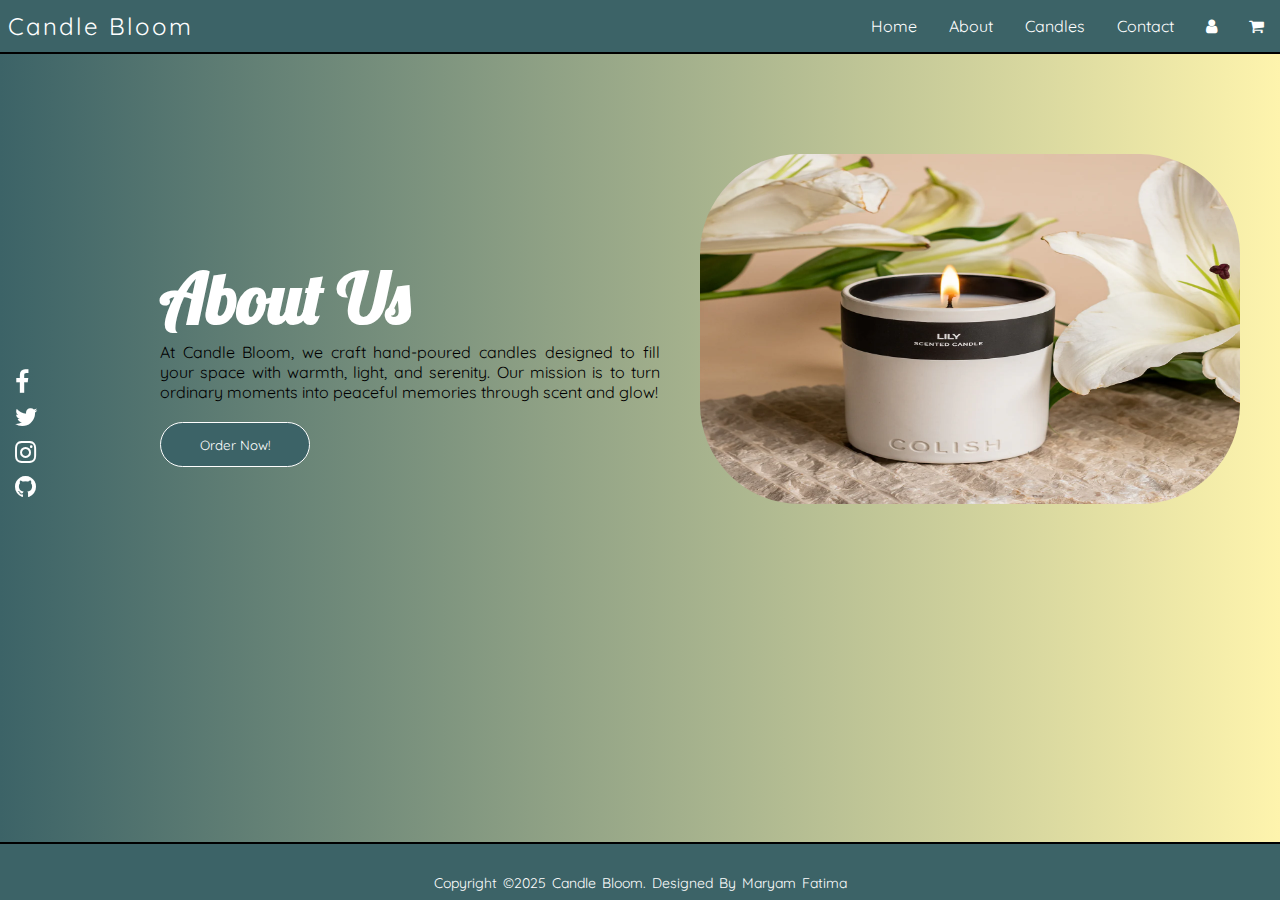
<file: CandleBloom/about.html>
<!DOCTYPE html>
<html>
<head>
	<title>Contact us</title>
	<link rel="stylesheet" type="text/css" href="./css/about.css">
	<link href="https://fonts.googleapis.com/css?family=Quicksand&display=swap" rel="stylesheet">
	<meta name="viewport" content="width=device-width,initial-scale=1.0,minimum-scale=1.0,maximum-scale=1.0">

	<meta charset="UTF-8">
    <meta http-equiv="X-UA-Compatible" content="IE=edge">
    <meta name="viewport" content="width=device-width, initial-scale=1.0">
    
  
    <link rel="stylesheet" href="https://stackpath.bootstrapcdn.com/font-awesome/4.7.0/css/font-awesome.min.css">
    <link rel="stylesheet" href="https://cdn.jsdelivr.net/npm/bootstrap@5.2.3/dist/css/bootstrap.min.css" integrity="sha384-rbsA2VBKQhggwzxH7pPCaAqO46MgnOM80zW1RWuH61DGLwZJEdK2Kadq2F9CUG65" crossorigin="anonymous">
    <link rel="stylesheet" href="https://cdnjs.cloudflare.com/ajax/libs/animate.css/3.7.2/animate.min.css">
    <link href="https://fonts.googleapis.com/css2?family=Lobster&display=swap" rel="stylesheet">
    <link rel="icon" href="./img/candle.png">
    <title>Candles</title>
</head>
<body>

	<nav class="navbar">
        <div class="brand-title"><a href="index.html">Candle Bloom</a></div>
        <a href="#" class="toggle-button">
            <span class="bar"></span>
            <span class="bar"></span>
            <span class="bar"></span>
        </a>
        <div class="navbar-links">
            <ul>
                <li><a href="index.html">Home</a></li>
                <li><a href="about.html">About</a></li>
                <li><a href="candle.html">Candles</a></li>
                <li><a href="contact.html">Contact</a></li>
				<li><a href="account.html"><i class="fa fa-user"></i></a></li>
				<li><a href="cart.html"><i class="fa fa-shopping-cart"></i></a></li>
                
            </ul>
        </div>
    </nav>


<!-- section start-->

<div class="contai">
    <div class="conten">
        <div class="inf">
            <h1>About Us</h1>
            <p>At Candle Bloom, we craft hand-poured candles designed to fill your space with warmth, light, and serenity. Our mission is to turn ordinary moments into peaceful memories through scent and glow!</p>
                 <button type="button" name="button"> <a href="#">Order Now!</a> </button>
        </div>
        <div class="ima">
            <img src="./img/weird.jpg">
        </div>
    </div>
</div>

<div class="ico">
    <i class="fa fa-facebook"></i>
    <i class="fa fa-twitter"></i>
    <i class="fa fa-instagram"></i>
    <a href="https://github.com/mariyem-fatima" target="_blank"><i class="fa fa-github"></i></a>
</div>

	<footer id="footer">
        
        <div class="footer-bottom">
            <p>Copyright &copy;2025 Candle Bloom. Designed by Maryam Fatima</p>
        </div>
    </footer>

	<script src="nav.js"></script>
</body>
</html>
</file>
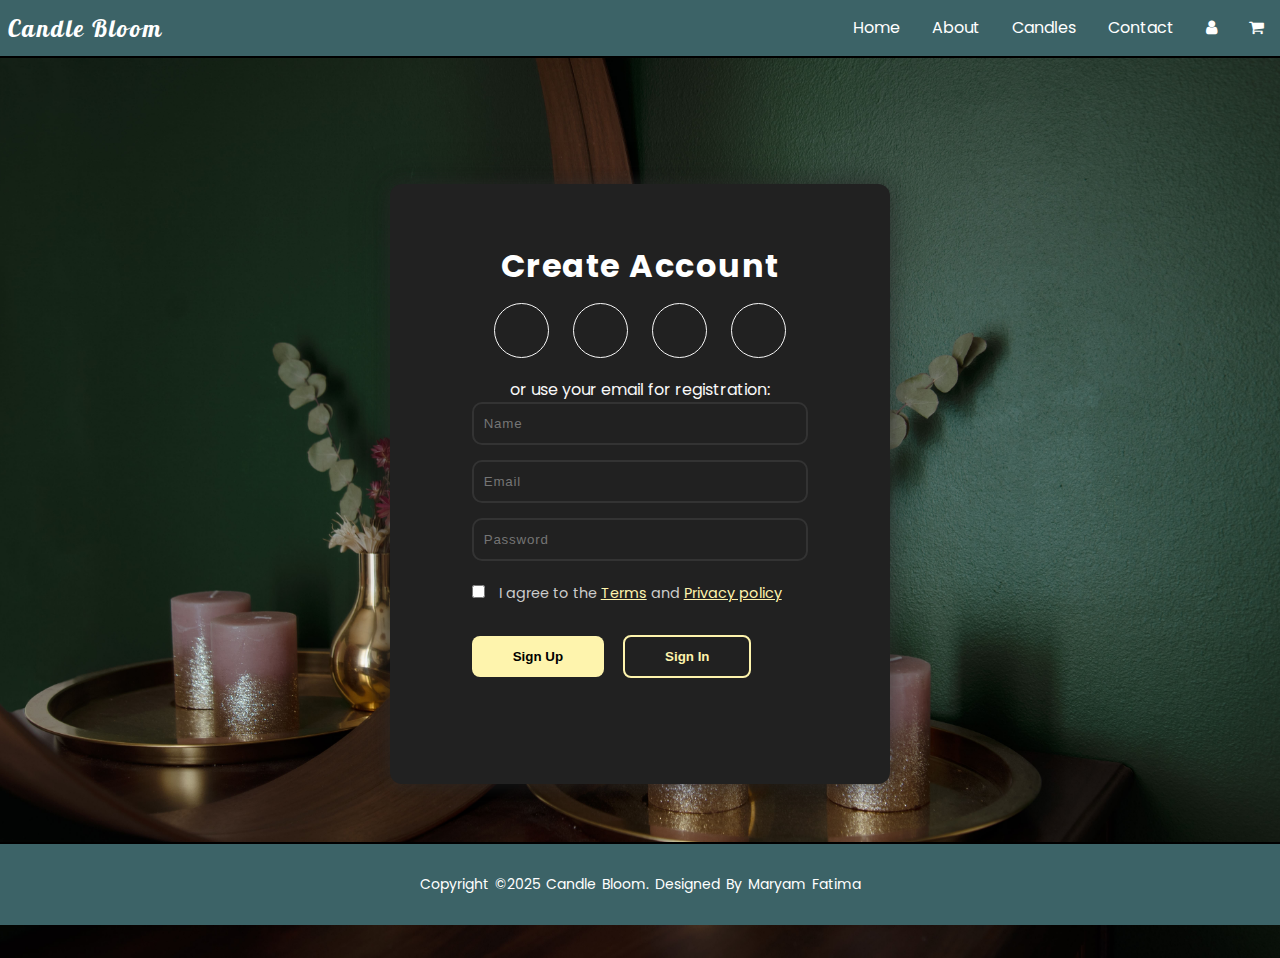
<file: CandleBloom/account.html>
<!DOCTYPE html>
<html>
<head>
  <meta charset="utf-8">
  <meta name="viewport" content="width = device-width, initial-scale = 1.0">
  <title>Sign up now</title>

  <!-- add favicon -->
  <link rel="icon" type="image/png" href="img/favicon.png">

  <!-- add css styling -->
  <link rel="stylesheet" type="text/css" href="css/account.css">
  <link rel="icon" href="./img/candle.png">
  
  
  <link rel="stylesheet" href="https://stackpath.bootstrapcdn.com/font-awesome/4.7.0/css/font-awesome.min.css">
  <link rel="stylesheet" href="https://cdn.jsdelivr.net/npm/bootstrap@5.2.3/dist/css/bootstrap.min.css" integrity="sha384-rbsA2VBKQhggwzxH7pPCaAqO46MgnOM80zW1RWuH61DGLwZJEdK2Kadq2F9CUG65" crossorigin="anonymous">
  <link rel="stylesheet" href="https://cdnjs.cloudflare.com/ajax/libs/animate.css/3.7.2/animate.min.css">
  <link href="https://fonts.googleapis.com/css2?family=Lobster&display=swap" rel="stylesheet">

  <!-- fontawesome cdn -->
  <link rel="stylesheet" href="https://pro.fontawesome.com/releases/v5.10.0/css/all.css" integrity="sha384-AYmEC3Yw5cVb3ZcuHtOA93w35dYTsvhLPVnYs9eStHfGJvOvKxVfELGroGkvsg+p" crossorigin="anonymous"/>

</head>
<body>

  <nav class="navbar">
    <div class="brand-title"><a href="index.html">Candle Bloom</a></div>
    <a href="#" class="toggle-button">
        <span class="bar"></span>
        <span class="bar"></span>
        <span class="bar"></span>
    </a>
    <div class="navbar-links">
        <ul>
            <li><a href="index.html">Home</a></li>
            <li><a href="about.html">About</a></li>
            <li><a href="candle.html">Candles</a></li>
            <li><a href="contact.html">Contact</a></li>
    <li><a href="account.html"><i class="fa fa-user"></i></a></li>
    <li><a href="cart.html"><i class="fa fa-shopping-cart"></i></a></li>
            
        </ul>
        
    </div>
</nav>

  <!-- Code the whole project so you will be able to learn the things that I have shown to the video: https://youtu.be/pOOaVuFa4Dw -->

  <section class="main">
    <div class="form__box">
      <div class="top">
        <h3>Create Account</h3>
        <div class="social_login">
          <span>
            <button><i class="fab fa-google"></i></button>
            <button><i class="fab fa-facebook-f"></i></button>
            <button><i class="fab fa-twitter"></i></button>
            <button><i class="fab fa-apple"></i></button>
          </span>            
        </div>
        <p>or use your email for registration:</p>
      </div>

      <form method="post">
        <div class="details_input">
          <input type="text" name="name" placeholder="Name" autocomplete="off">
          <input type="email" name="email" placeholder="Email" autocomplete="off">
          <input type="password" name="pass" placeholder="Password">
        </div>

        <div class="checkbox">
          <input type="checkbox" name="check">
          <span>I agree to the <a href="#">Terms</a> and <a href="#">Privacy policy</a></span>
        </div>

        <div class="action">
          <input type="submit" name="signup" value="Sign Up">
          <input type="submit" name="signin" value="Sign In">
        </div>
      </form>
    </div>
  </section>


  <footer id="footer">
    
    <div class="footer-bottom">
        <p>Copyright &copy;2025 Candle Bloom. Designed by Maryam Fatima</p>
    </div>
</footer>

  <script src="nav.js"></script>
</body>
</html>
</file>
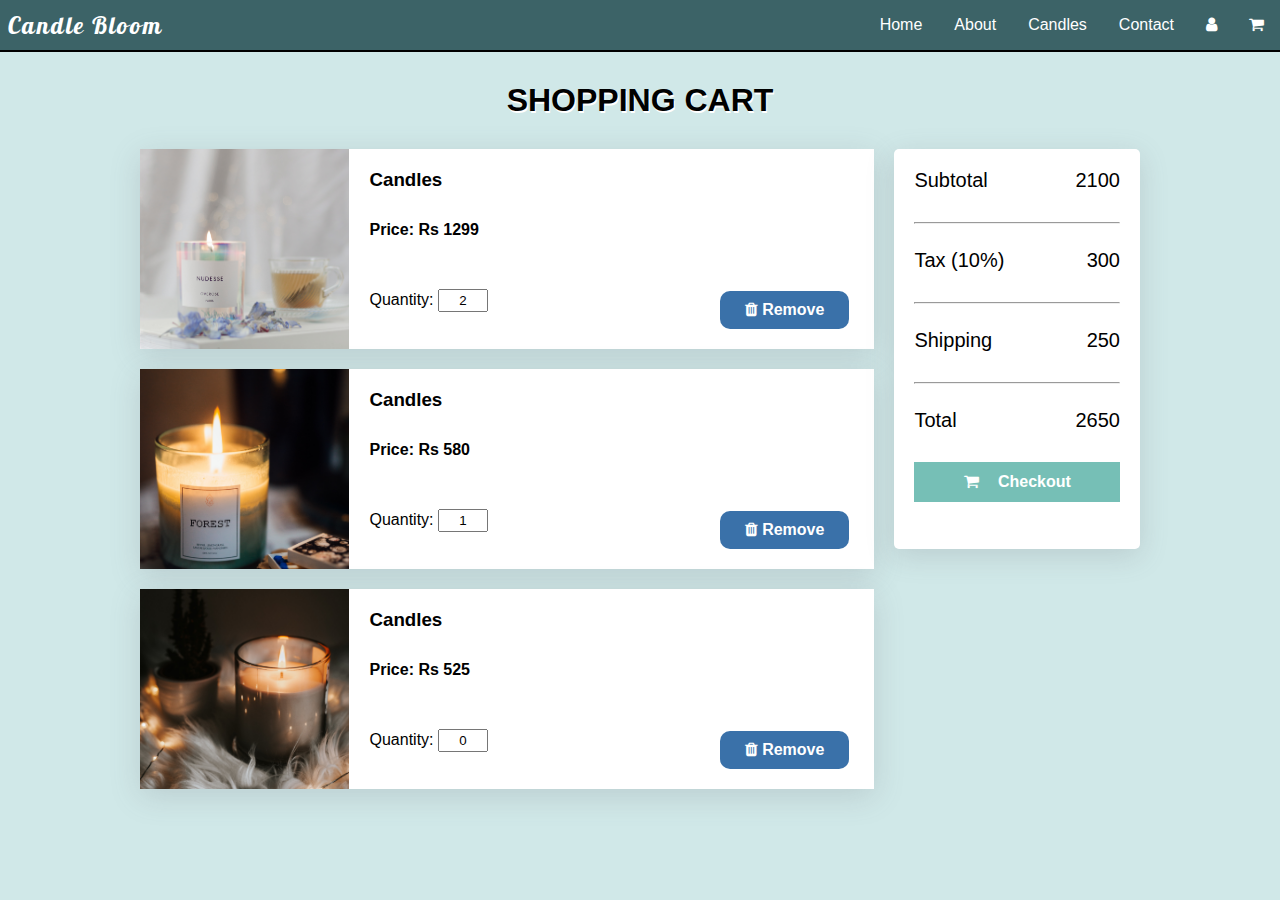
<file: CandleBloom/cart.html>
<!DOCTYPE html>
<html>
<head>
  <meta charset="utf-8">
  <meta name="viewport" content="width = device-width, initial-scale = 1.0">
  <title>Sign up now</title>

  <!-- add favicon -->
  <link rel="icon" type="image/png" href="img/favicon.png">

  <!-- add css styling -->
  <link rel="stylesheet" type="text/css" href="css/cart.css">
  <link rel="icon" href="./img/candle.png">
  
  
  <link rel="stylesheet" href="https://stackpath.bootstrapcdn.com/font-awesome/4.7.0/css/font-awesome.min.css">
  <link rel="stylesheet" href="https://cdn.jsdelivr.net/npm/bootstrap@5.2.3/dist/css/bootstrap.min.css" integrity="sha384-rbsA2VBKQhggwzxH7pPCaAqO46MgnOM80zW1RWuH61DGLwZJEdK2Kadq2F9CUG65" crossorigin="anonymous">
  <link rel="stylesheet" href="https://cdnjs.cloudflare.com/ajax/libs/animate.css/3.7.2/animate.min.css">
  <link href="https://fonts.googleapis.com/css2?family=Lobster&display=swap" rel="stylesheet">

  <!-- fontawesome cdn -->
  <link rel="stylesheet" href="https://pro.fontawesome.com/releases/v5.10.0/css/all.css" integrity="sha384-AYmEC3Yw5cVb3ZcuHtOA93w35dYTsvhLPVnYs9eStHfGJvOvKxVfELGroGkvsg+p" crossorigin="anonymous"/>

</head>
<body>

  <nav class="navbar">
    <div class="brand-title"><a href="index.html">Candle Bloom</a></div>
    <a href="#" class="toggle-button">
        <span class="bar"></span>
        <span class="bar"></span>
        <span class="bar"></span>
    </a>
    <div class="navbar-links">
        <ul>
            <li><a href="index.html">Home</a></li>
            <li><a href="about.html">About</a></li>
            <li><a href="candle.html">Candles</a></li>
            <li><a href="contact.html">Contact</a></li>
    <li><a href="account.html"><i class="fa fa-user"></i></a></li>
    <li><a href="cart.html"><i class="fa fa-shopping-cart"></i></a></li>
            
        </ul>
        
    </div>
</nav>


<div class="wrap">
    <h1>Shopping Cart</h1>
    <div class="project">
        <div class="shop">
            <div class="box">
                <img src="img/nude.jpg">
                <div class="content">
                    <h3>Candles</h3>
                    <h4>Price: Rs 1299</h4>
                    <p class="unit">Quantity: <input value="2"></p>
                    <p class="btn-area">
                        <i class="fa fa-trash"></i>
                        <span class="btn2">Remove</span>
                    </p>
                </div>
            </div>

            <div class="box">
                <img src="img/forest.jpg">
                <div class="content">
                    <h3>Candles</h3>
                    <h4>Price: Rs 580</h4>
                    <p class="unit">Quantity: <input value="1"></p>
                    <p class="btn-area">
                        <i class="fa fa-trash"></i>
                        <span class="btn2">Remove</span>
                    </p>
                </div>
            </div>

            <div class="box">
                <img src="img/roman.jpg">
                <div class="content">
                    <h3>Candles</h3>
                    <h4>Price: Rs 525</h4>
                    <p class="unit">Quantity: <input value="0"></p>
                    <p class="btn-area">
                        <i class="fa fa-trash"></i>
                        <span class="btn2">Remove</span>
                    </p>
                </div>
            </div>
        </div>

        <div class="right-bar">
            <p><span>Subtotal</span> <span>2100</span></p>
            <hr>
            <p><span>Tax (10%)</span> <span>300</span></p>
            <hr>
            <p><span>Shipping</span> <span>250</span></p>
            <hr>
            <p><span>Total</span> <span>2650</span></p>

            <a href="cart.html"><i class="fa fa-shopping-cart"></i> Checkout</a>
        </div>
    </div>
</div>





  <script src="nav.js"></script>
</body>
</html>
</file>
<file: CandleBloom/css/about.css>
*{
	padding: 0;
	margin: 0;
	box-sizing: border-box;
	font-family: 'Quicksand', sans-serif;
}

body{
	height: 100vh;
	width: 100%;
    background: linear-gradient(to left, #fef4ad, #3c6367) !important;
    overflow-x: hidden;
}

html {
    overflow-x: hidden;
}

.contai {
    margin: 100px auto;
}

.contai .conten {
    position: relative;
}

.contai .conten .inf {
    position: absolute;
    top: 100px;
    left: 160px;
    width: 500px;
    text-align: justify;
}

.contai .conten .inf h1 {
    font-size: 70px;
    font-family: 'Lobster';
    color: white;
}

.contai .conten .inf p {
    color: black;
    font-size: 16px;

}

.contai .conten .ima > img {
    height: 400px;
    width: 600px;
    float: right;
    border-radius: 100px;
    margin-right: 40px;
}

.contai .conten .inf button a {
    text-decoration: none;
    color: white;
}

.contai .conten .inf button {
    height: 45px;
    width: 150px;
    background: #3c6367;
    outline: none; 
    border-radius: 70px;
    border: 1px solid white;
    margin-top: 20px;
}
 



.contai .conten .inf button:hover {
    opacity: .7;
    transition: .2s;
    cursor: pointer;
}


.ico {
    position: fixed;
    display: flex;
    flex-flow: column wrap;
    top: 40%;
    left: 15px;
}

.ico i {
    font-size: 25px;
    margin-top: 10px;
    color: white;
    cursor: pointer;
}

.ico i:hover {
    color: #fef4ad;
}


.navbar {
    display: flex;
    justify-content: space-between;
    align-items: center;
    background-color: #3c6367;
    color: white;
    border-bottom: 2px solid black;
}

.brand-title {
    font-size: 1.5rem;
    margin: .5rem;
    font-family: 'Lobster';
    letter-spacing: 2px;
}

.brand-title a{
    text-decoration: none;
    color: white;
}

.brand-title a:hover {
    color:#fef4ad;
}

.brand-title:hover {
    color:#fef4ad;
    cursor: pointer;
}

.navbar-links ul {
    margin: 0;
    padding: 0;
    display: flex;
}

.navbar-links li {
    list-style: none;
}

.navbar-links li a {
    text-decoration: none;
    color: white;
    padding: 1rem;
    display: block;
}

.navbar-links li:hover {
    background-color: rgb(128, 127, 127);
    color:#fef4ad;
}

.toggle-button {
    position: absolute;
    top: .75rem;
    right: 1rem;
    display: none;
    flex-direction: column;
    justify-content: space-between;
    width: 30px;
    height: 21px;
}

.toggle-button .bar {
    height: 3px;
    width: 100%;
    background-color: white;
    border-radius: 10px;
}

.toggle-button .bar:hover {
    color: #fef4ad;
}


#footer {
    position:fixed;
    left:0px;
    bottom:48px;
    height:10px;
    width:100%;
 }

 footer {
    background: #3c6367;
    animation: change-background 3s infinite linear;
    color: white;
 }

 .footer-content {
    display: flex;
    align-items: center;
    justify-content: center;
    flex-direction: column;
    text-align: center;
 }

 .footer-content h3 {
    font-size: 1.8rem;
    font-weight: 400;
    text-transform: capitalize;
    line-height: 2.5rem;
    font-family: 'Lobster';
    letter-spacing: 2px;
    cursor: pointer;
 }

 .footer-content h3:hover {
    color:#fef4ad;
 }

 .footer-content p {
    max-width: 500px;
    margin: 10px auto;
    line-height: 10px;
    font-size: 15px;
 }

 .socials {
    list-style: none;
    display: flex;
    align-items: center;
    justify-content: center;
    margin: 1rem 0 3rem 0;
 }

 .socials li {
    margin: 0 10px;
 }

 .socials a {
    text-decoration: none;
    color: white;
 }

 .socials a i {
    font-size: 1.1rem;
    transition: color .4s ease;
 }

 .socials a:hover i {
    color: #3c6367;
 }

 .footer-bottom {
    background: #3c6367;
    border-top: 2px solid black;
    width: 100vw;
    padding: 30px 0;
    text-align: center;
    bottom: 0;
 }

 .footer-bottom p {
    font-size: 14px;
    word-spacing: 2px;
    text-transform: capitalize;
 }

 .footer-bottom span {
    text-transform: uppercase;
    opacity: .4;
    font-weight: 200;
 }
 @media (max-width: 1300px) {
    .contai .conten .ima > img {
        height: 350px;
        width: 540px;
    }
 }

 @media (max-width:1250px) {
    .contai .conten .inf p{
        padding: 0 150px 0 0;
    }
    .contai .conten .ima > img {
        height: 350px;
        width: 400px;
    }
 }

 @media (max-width:1100px) {
    .contai .conten .ima > img {
        height: 350px;
        width: 500px;
    }
 }

 @media (max-width:978px) {
    .contai .conten .ima > img {
       display: none;
    } 
    .contai .conten .inf {
        left: 50%;
        transform: translateX(-50%);
        text-align: center;
    }
    .contai .conten .inf p {
        padding: 0;
    }
 }


@media screen and (max-width: 880px){
	.contact-box{
		grid-template-columns: 1fr;
	}
	.left{
		height: 200px;
	}
}

@media (max-width: 650px) {
    .contai .conten .inf {
        width: 450px;
    }
    .contai .conten .inf p {
        padding: 0 20px;
    }
}


@media (max-width: 600px) {
	.container {
		padding-top: 5px;
	}

    .toggle-button {
        display: flex;
    }

    .navbar-links {
        display: none;
        width: 100%;
    }

    .navbar {
        flex-direction: column;
        align-items: flex-start;
    }

    .navbar-links ul {
        width: 100%;
        flex-direction: column;
    }

    .navbar-links li {
        text-align: center;
    }

    .navbar-links li a {
        padding: .5rem 1rem;
    }

    .navbar-links.active {
        display: flex;
    }

    .hero {

        margin: center;
      width: 50%;
      padding: 10px;
      text-align: center;
     }
}

@media (max-width:470px) {
    .contai .conten .inf {
        width: 400px;
    }
    .ico {
        top: 650px;
        left: 50%;
        transform: translateX(-50%);
        flex-flow: row wrap;
    }
    .ico i {
        margin: 0 10px;
    }
}

@media (max-width: 380px) {
    body {
        height: 110vh;
    }
    .contai .conten .inf {
        width: 300px;
    }
    .contain .conten .inf h1 {
        font-size: 50px;
    }
    .ico {
        width:170px;
        top: 100px;
    }
}
</file>
<file: CandleBloom/css/account.css>
@import url('https://fonts.googleapis.com/css2?family=Poppins:wght@400;600;700;800&display=swap');
/*google fonts*/

* {
  box-sizing: border-box;
  padding: 0;
  margin: 0;
}

body {
  font-family: 'Poppins', sans-serif;
  font-size: 16px;
  font-weight: normal;
  line-height: 1.5;
}

h3 {line-height: 1.1;}

/*ends base*/

input, button {
  outline: none;
  border: none;
}

a {
  display: inline-block;
  text-decoration: none;
  color: #fef4ad;
}

/* ends basic */

.main {
  width: 100%;
  height: 100vh;
  background-image:url("../img/account.jpg");
  background-position: center;
  background-size: cover;
  background-repeat: no-repeat;

  position: relative;
}

.form__box {
  width: 500px;
  max-width: 85%;
  height: 600px;
  margin: 0 auto;
  padding: 5% 2%;
  border-radius: 12px;
  background-color: #212121;
  color: #f8f8f8;
  box-shadow: 0 0 15px #2f2f2f78, 0 0 35px #19191982;

  position: absolute;
  top: 50%;
  left: 50%;
  transform: translate(-50%, -54%);
}


@media screen and (max-width: 375px) {
  .main {
    height: 120vh;
  }
 
  .form__box {
     top: 54%;
     padding: 2% 1%;
  }

 
}


.form__box .top {
  margin-bottom: 0px;
  text-align: center;
}

.form__box .top h3 {
  font-size: 2em;
  letter-spacing: 1.5px;
  color: white;
}

.form__box .top .social_login {
  margin: 10px 0;
}

.form__box .top .social_login button {
  background: transparent;
  border: 0.5px solid #f8f8f8;
  border-radius: 70px;
  width: 55px;
  height: 55px;
  margin: 10px 10px;
  cursor: pointer;
  transition: .3s border;
}

.form__box .top .social_login button:hover {
  border: 2px solid #fef4ad;
}

.form__box .top .social_login button i {
  font-size: 1.1em;
  color: #f8f8f8;
  transition: .3s color;
  vertical-align: middle;
}

.form__box .top .social_login button:hover i {
  color: #fef4ad;
}

.form__box form {
  width: 75%;
  max-width: 90%;
  margin: 0 auto;
}

.form__box form .details_input {
  margin-bottom: 20px;
}

.form__box form .details_input input {
  display: block;
  width: 100%;
  background: transparent;
  color: #f8f8f8;
  letter-spacing: .8px;
  border: 2px solid #333333;
  border-radius: 10px;
  padding: 12px 10px;
  transition: .3s border;
}

.form__box form .details_input input:focus {
  border: 2px solid #fef4ad;
}

.form__box form .details_input input:nth-child(2) {
  margin: 15px auto;
}

.form__box form .checkbox span {
  margin-left: 10px;
  font-size: .9em;
  color: #ccc;
}

.form__box form .checkbox span a {
  text-decoration: underline;
}

.form__box form .action {
  margin-top: 30px;
}

.form__box form .action input {
  background: #fef4ad;
  color: #f8f8f8;
  font-weight: 600;
  padding: 12px 40px;
  border-radius: 8px;
  cursor: pointer;
  transition-duration: .3s;
  transition-property: background, color, border;
}

.form__box form .action input:first-child {
  padding: 13px 41px;
  margin: 0px 15px 15px 0px;
  color: black;
}

.form__box form .action input:first-child:hover {
  background: #41925e;
}

.form__box form .action input:last-child {
  background: transparent;
  color: #fef4ad;
  border: 2px solid #fef4ad;
}

.form__box form .action input:last-child:hover {
  color: #f8f8f8;
  border: 2px solid #f8f8f8;
  background: #444;
}


/*stop here */

.navbar {
    display: flex;
    justify-content: space-between;
    align-items: center;
    background-color: #3c6367;
    color: white;
    border-bottom: 2px solid black;
}

.brand-title {
    font-size: 1.5rem;
    margin: .5rem;
    font-family: 'Lobster';
    letter-spacing: 2px;
}

.brand-title a{
    text-decoration: none;
    color: white;
}

.brand-title a:hover {
    color:#fef4ad;
}

.brand-title:hover {
    color:#fef4ad;
    cursor: pointer;
}

.navbar-links ul {
    margin: 0;
    padding: 0;
    display: flex;
}

.navbar-links li {
    list-style: none;
}

.navbar-links li a {
    text-decoration: none;
    color: white;
    padding: 1rem;
    display: block;
}

.navbar-links li:hover {
    background-color: rgb(128, 127, 127);
    color:#fef4ad;
}

.toggle-button {
    position: absolute;
    top: .75rem;
    right: 1rem;
    display: none;
    flex-direction: column;
    justify-content: space-between;
    width: 30px;
    height: 21px;
}

.toggle-button .bar {
    height: 3px;
    width: 100%;
    background-color: white;
    border-radius: 10px;
}

.toggle-button .bar:hover {
    color: #fef4ad;
}



#footer {
    position:fixed;
    left:0px;
    bottom:48px;
    height:10px;
    width:100%;
 }

 footer {
    background: #3c6367;
    animation: change-background 3s infinite linear;
    color: white;
 }

 .footer-content {
    display: flex;
    align-items: center;
    justify-content: center;
    flex-direction: column;
    text-align: center;
 }

 .footer-content h3 {
    font-size: 1.8rem;
    font-weight: 400;
    text-transform: capitalize;
    line-height: 2.5rem;
    font-family: 'Lobster';
    letter-spacing: 2px;
    cursor: pointer;
 }

 .footer-content h3:hover {
    color:#fef4ad;
 }

 .footer-content p {
    max-width: 500px;
    margin: 10px auto;
    line-height: 10px;
    font-size: 15px;
 }

 

 .footer-bottom {
    background: #3c6367;
    border-top: 2px solid black;
    width: 100vw;
    padding: 30px 0;
    
    text-align: center;
    bottom: 0;
 }

 .footer-bottom p {
    font-size: 14px;
    word-spacing: 2px;
    text-transform: capitalize;
 }

 .footer-bottom span {
    text-transform: uppercase;
    opacity: .4;
    font-weight: 200;
 }

@media screen and (max-width: 880px){
	.contact-box{
		grid-template-columns: 1fr;
	}
	.left{
		height: 200px;
	}
}

@media (max-width: 600px) {
	.container {
		padding-top: 5px;
	}

    .toggle-button {
        display: flex;
    }

    .navbar-links {
        display: none;
        width: 100%;
    }

    .navbar {
        flex-direction: column;
        align-items: flex-start;
    }

    .navbar-links ul {
        width: 100%;
        flex-direction: column;
    }

    .navbar-links li {
        text-align: center;
    }

    .navbar-links li a {
        padding: .5rem 1rem;
    }

    .navbar-links.active {
        display: flex;
    }

    .hero {

        margin: center;
      width: 50%;
      padding: 10px;
      text-align: center;
     }
}
</file>
<file: CandleBloom/css/cart.css>
* {
    box-sizing: border-box;
    padding: 0;
    margin: 0;
  }

  body {
    font-family:'Franklin Gothic Medium', 'Arial Narrow', Arial, sans-serif;
    background: #d0e8e8 !important;
  }

  h1 {
    color: black;
    text-shadow: 1px 2px  white;
  }

  .wrap {
    max-width: 1000px;
    margin: 0 auto;
  }

  .wrap h1 {
    padding: 30px 0;
    text-align: center;
    text-transform: uppercase;
  }

  .project {
    display: flex;
  }

  .shop {
    flex: 75%;
  }

  .box {
    display: flex;
    width: 100%;
    height: 200px;
    overflow: hidden;
    margin-bottom: 20px;
    background: #fff;
    transition: all .6s ease;
    box-shadow: rgba(100, 100, 111, 0.2) 0 7px 29px 0;
  }

  .box:hover {
    transform: scale(1.02);
  }

  .box img {
    width: 300px;
    height: 200px;
    object-fit: cover;
  }

  .content {
    padding: 20px;
    position: relative;
    width: 100%;
  }

  .content h3 {
    margin-bottom: 30px;
  }

  .content h4 {
    margin-bottom: 50px;
  }

  .btn-area {
    position: absolute;
    bottom: 20px;
    right: 20px;
    padding: 10px 25px;
    background-color: #3a71a9;
    color: #fff;
    cursor: pointer;
    border-radius: 10px;
    font-weight: 600;
  }

  .btn-area:hover {
    background-color: #76bfb6;
    color: #fff;
  }

  .unit input {
    width: 50px;
    padding: 2px;
    text-align: center;
  }

  .btn-area {
    margin-right: 5px;
  }

  .right-bar {
    flex: 25%;
    margin-left: 20px;
    padding: 20px;
    height: 400px;
    border-radius: 5px;
    background: #fff;
    box-shadow: rgba(100, 100, 111, 0.2) 0 7px 29px 0;
  }

  .right-bar hr {
    margin-bottom: 25px;
  }

  .right-bar p {
    display: flex;
    justify-content: space-between;
    margin-bottom: 30px;
    font-size: 20px;
  }

  .right-bar a {
    background-color: #76bfb6;
    color: #fff;
    text-decoration: none;
    display: block;
    text-align: center;
    height: 40px;
    line-height: 40px;
    font-weight: 900;
  }

  .right-bar i {
    margin-right: 15px;
  }

  .right-bar a:hover {
    background-color: #397ca7;
  }

@media screen and (max-width: 700px) {
    body {
        height: 100vh;
    }
    .content h3 {
        margin-bottom: 15px;
    }
    .content h4 {
        margin-bottom: 20px;
    }
    .btn2 {
        display: none;
    }
    .box {
        height: 150px;
    }
    .box img {
        height: 150px;
        width: 200px;
    }
}

@media screen and (max-width: 900px) {
    .project {
        flex-direction: column;
    }
    .right-bar {
        margin-left: 0;
        margin-bottom: 20px;
    }
}

@media screen and (max-width: 1250px) {
    .wrap {
        max-width: 95%;
    }
}





  /* navigation and toggle button */

.navbar {
    display: flex;
    justify-content: space-between;
    align-items: center;
    background-color: #3c6367;
    color: white;
    border-bottom: 2px solid black;
}

.brand-title {
    font-size: 1.5rem;
    margin: .5rem;
    font-family: 'Lobster';
    letter-spacing: 2px;
}

.brand-title a{
    text-decoration: none;
    color: white;
}

.brand-title a:hover {
    color:#fef4ad;
}

.brand-title:hover {
    color:#fef4ad;
    cursor: pointer;
}

.navbar-links ul {
    margin: 0;
    padding: 0;
    display: flex;
}

.navbar-links li {
    list-style: none;
}

.navbar-links li a {
    text-decoration: none;
    color: white;
    padding: 1rem;
    display: block;
}

.navbar-links li:hover {
    background-color: rgb(128, 127, 127);
    color:#fef4ad;
}

.toggle-button {
    position: absolute;
    top: .75rem;
    right: 1rem;
    display: none;
    flex-direction: column;
    justify-content: space-between;
    width: 30px;
    height: 21px;
}

.toggle-button .bar {
    height: 3px;
    width: 100%;
    background-color: white;
    border-radius: 10px;
}

.toggle-button .bar:hover {
    color: #fef4ad;
}



#footer {
    position:fixed;
    left:0px;
    bottom:48px;
    height:10px;
    width:100%;
 }

 footer {
    background: #3c6367;
    animation: change-background 3s infinite linear;
    color: white;
 }

 .footer-content {
    display: flex;
    align-items: center;
    justify-content: center;
    flex-direction: column;
    text-align: center;
 }

 .footer-content h3 {
    font-size: 1.8rem;
    font-weight: 400;
    text-transform: capitalize;
    line-height: 2.5rem;
    font-family: 'Lobster';
    letter-spacing: 2px;
    cursor: pointer;
 }

 .footer-content h3:hover {
    color:#fef4ad;
 }

 .footer-content p {
    max-width: 500px;
    margin: 10px auto;
    line-height: 10px;
    font-size: 15px;
 }

 

 .footer-bottom {
    background: #3c6367;
    border-top: 2px solid black;
    width: 100vw;
    padding: 30px 0;
    text-align: center;
    bottom: 0;
 }

 .footer-bottom p {
    font-size: 14px;
    word-spacing: 2px;
    text-transform: capitalize;
 }

 .footer-bottom span {
    text-transform: uppercase;
    opacity: .4;
    font-weight: 200;
 }

 @media (max-width: 600px) {
	.container {
		padding-top: 5px;
	}

    .toggle-button {
        display: flex;
    }

    .navbar-links {
        display: none;
        width: 100%;
    }

    .navbar {
        flex-direction: column;
        align-items: flex-start;
    }

    .navbar-links ul {
        width: 100%;
        flex-direction: column;
    }

    .navbar-links li {
        text-align: center;
    }

    .navbar-links li a {
        padding: .5rem 1rem;
    }

    .navbar-links.active {
        display: flex;
    }

    .hero {

        margin: center;
      width: 50%;
      padding: 10px;
      text-align: center;
     }
}
</file>
